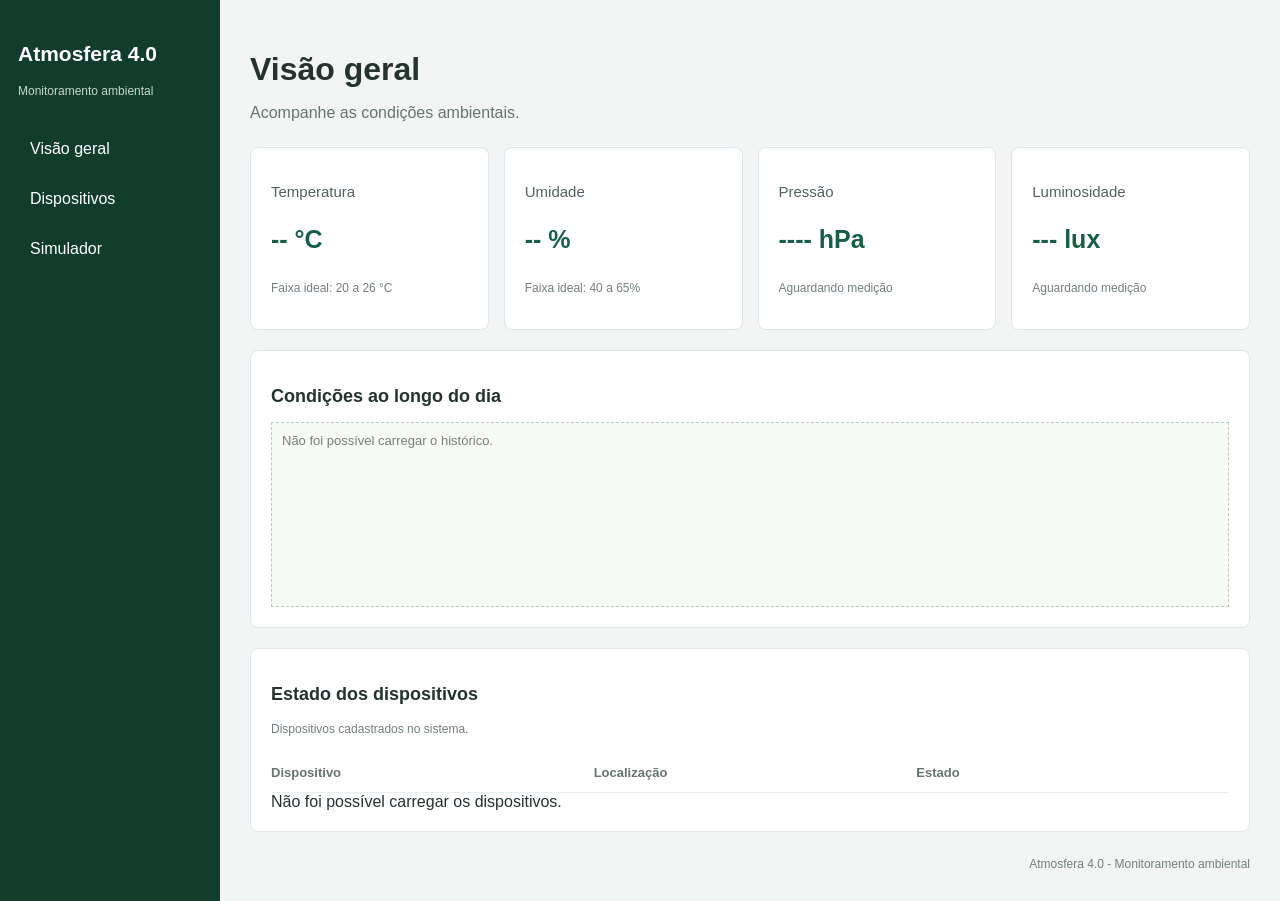
<file: atmosfera-4-0/frontend/dashboard/index.html>
<!DOCTYPE html>
<html lang="pt-BR">

<head>
    <meta charset="UTF-8">
    <meta name="viewport" content="width=device-width, initial-scale=1.0">
    <title>Atmosfera 4.0</title>
    <link rel="stylesheet" href="style.css">
</head>

<body>

    <div class="layout">

        <aside class="menu">
            <h2>Atmosfera 4.0</h2>
            <p>Monitoramento ambiental</p>

            <nav>
                <a href="#inicio">Visão geral</a>
                <a href="#dispositivos">Dispositivos</a>
                <a href="/IoT_Robot/simulador.html">Simulador</a>
            </nav>
        </aside>

        <main id="inicio">

            <header>
                <h1>Visão geral</h1>
                <p>Acompanhe as condições ambientais.</p>
            </header>

            <section class="indicadores">

                <div class="card">
                    <h3>Temperatura</h3>
                    <p class="valor" id="temperatura">-- °C</p>
                    <p>Faixa ideal: 20 a 26 °C</p>
                </div>

                <div class="card">
                    <h3>Umidade</h3>
                    <p class="valor" id="umidade">-- %</p>
                    <p>Faixa ideal: 40 a 65%</p>
                </div>

                <div class="card">
                    <h3>Pressão</h3>
                    <p class="valor" id="pressao">---- hPa</p>
                    <p>Aguardando medição</p>
                </div>

                <div class="card">
                    <h3>Luminosidade</h3>
                    <p class="valor" id="luminosidade">--- lux</p>
                    <p>Aguardando medição</p>
                </div>

            </section>

            <section class="painel">
                <h2>Condições ao longo do dia</h2>

                <div class="grafico">
                    <span>Gráfico de medições</span>
                </div>
            </section>

            <section class="painel" id="dispositivos">
                <h2>Estado dos dispositivos</h2>

                <p>Dispositivos cadastrados no sistema.</p>

                <div class="dispositivo titulo-tabela">
                    <span>Dispositivo</span>
                    <span>Localização</span>
                    <span>Estado</span>
                </div>

                <div id="listaDispositivos">
                    <div class="dispositivo">
                        <span>Carregando ...</span>
                        <span>--</span>
                        <span>--</span>
                    </div>
                </div>
            </section>

            <footer>
                Atmosfera 4.0 - Monitoramento ambiental
            </footer>

        </main>
    </div>
    <script src="dashboard.js"></script>
</body>

</html>
</file>
<file: atmosfera-4-0/frontend/dashboard/style.css>
* {
    box-sizing: border-box;
}

body {
    margin: 0;
    font-family: Arial, sans-serif;
    background-color: #f2f5f3;
    color: #24332c;
}

/* Organização da página */
.layout {
    display: flex;
    min-height: 100vh;
}

/* Menu lateral */
.menu {
    width: 220px;
    padding: 25px 18px;
    background-color: #123d2c;
    color: white;
}

.menu h2 {
    font-size: 21px;
}

.menu p {
    color: #c5d8cd;
    font-size: 12px;
}

nav {
    margin-top: 30px;
}

nav a {
    display: block;
    padding: 12px;
    margin-bottom: 8px;
    border-radius: 6px;
    color: white;
    text-decoration: none;
}

nav a:hover {
    background-color: #246447;
}

/* Conteúdo principal */
main {
    flex: 1;
    min-width: 0;
    padding: 30px;
}

header {
    margin-bottom: 25px;
}

header h1 {
    margin-bottom: 8px;
}

header p {
    color: #66756d;
}

/* Cards dos indicadores */
.indicadores {
    display: grid;
    grid-template-columns: repeat(4, 1fr);
    gap: 15px;
    margin-bottom: 20px;
}

.card,
.painel {
    padding: 20px;
    border: 1px solid #dfe7e1;
    border-radius: 8px;
    background-color: white;
}

.card h3 {
    color: #52635a;
    font-size: 15px;
    font-weight: normal;
}

.valor {
    color: #176044;
    font-size: 25px;
    font-weight: bold;
}

.card p:last-child,
.painel p {
    color: #748078;
    font-size: 12px;
    line-height: 1.5;
}

/* Painéis inferiores */
.painel {
    margin-bottom: 20px;
}

.painel h2 {
    font-size: 18px;
}


   /* Histórico de medições */
.grafico {
    display: block;
    height: 185px;
    overflow-y: auto;
    overflow-x: hidden;
    box-sizing: border-box;
    margin-top: 15px;
    padding: 10px;
    border: 1px dashed #b8c9be;
    background-color: #f8faf8;
    color: #748078;
    font-size: 13px;
}


/* Lista de dispositivos */
.dispositivo {
    display: grid;
    grid-template-columns: 1fr 1fr 1fr;
    gap: 10px;
    padding: 12px 0;
    border-bottom: 1px solid #e9efeb;
    font-size: 13px;
}

.titulo-tabela {
    margin-top: 15px;
    color: #66756d;
    font-weight: bold;
}

.dispositivo:last-child {
    border-bottom: none;
}

footer {
    margin-top: 25px;
    color: #748078;
    font-size: 12px;
    text-align: right;
}

/* Telas médias: dois cards por linha */
@media (max-width: 1000px) {
    .indicadores {
        grid-template-columns: repeat(2, 1fr);
    }
}

/* Celulares */
@media (max-width: 650px) {
    .layout {
        display: block;
    }

    .menu {
        width: 100%;
    }

    nav {
        display: flex;
        gap: 10px;
        margin-top: 20px;
    }

    nav a {
        margin-bottom: 0;
    }

    main {
        padding: 20px 15px;
    }

    .indicadores {
        grid-template-columns: 1fr;
    }

    .dispositivo {
        grid-template-columns: 1fr;
        gap: 5px;
    }
}
</file>
